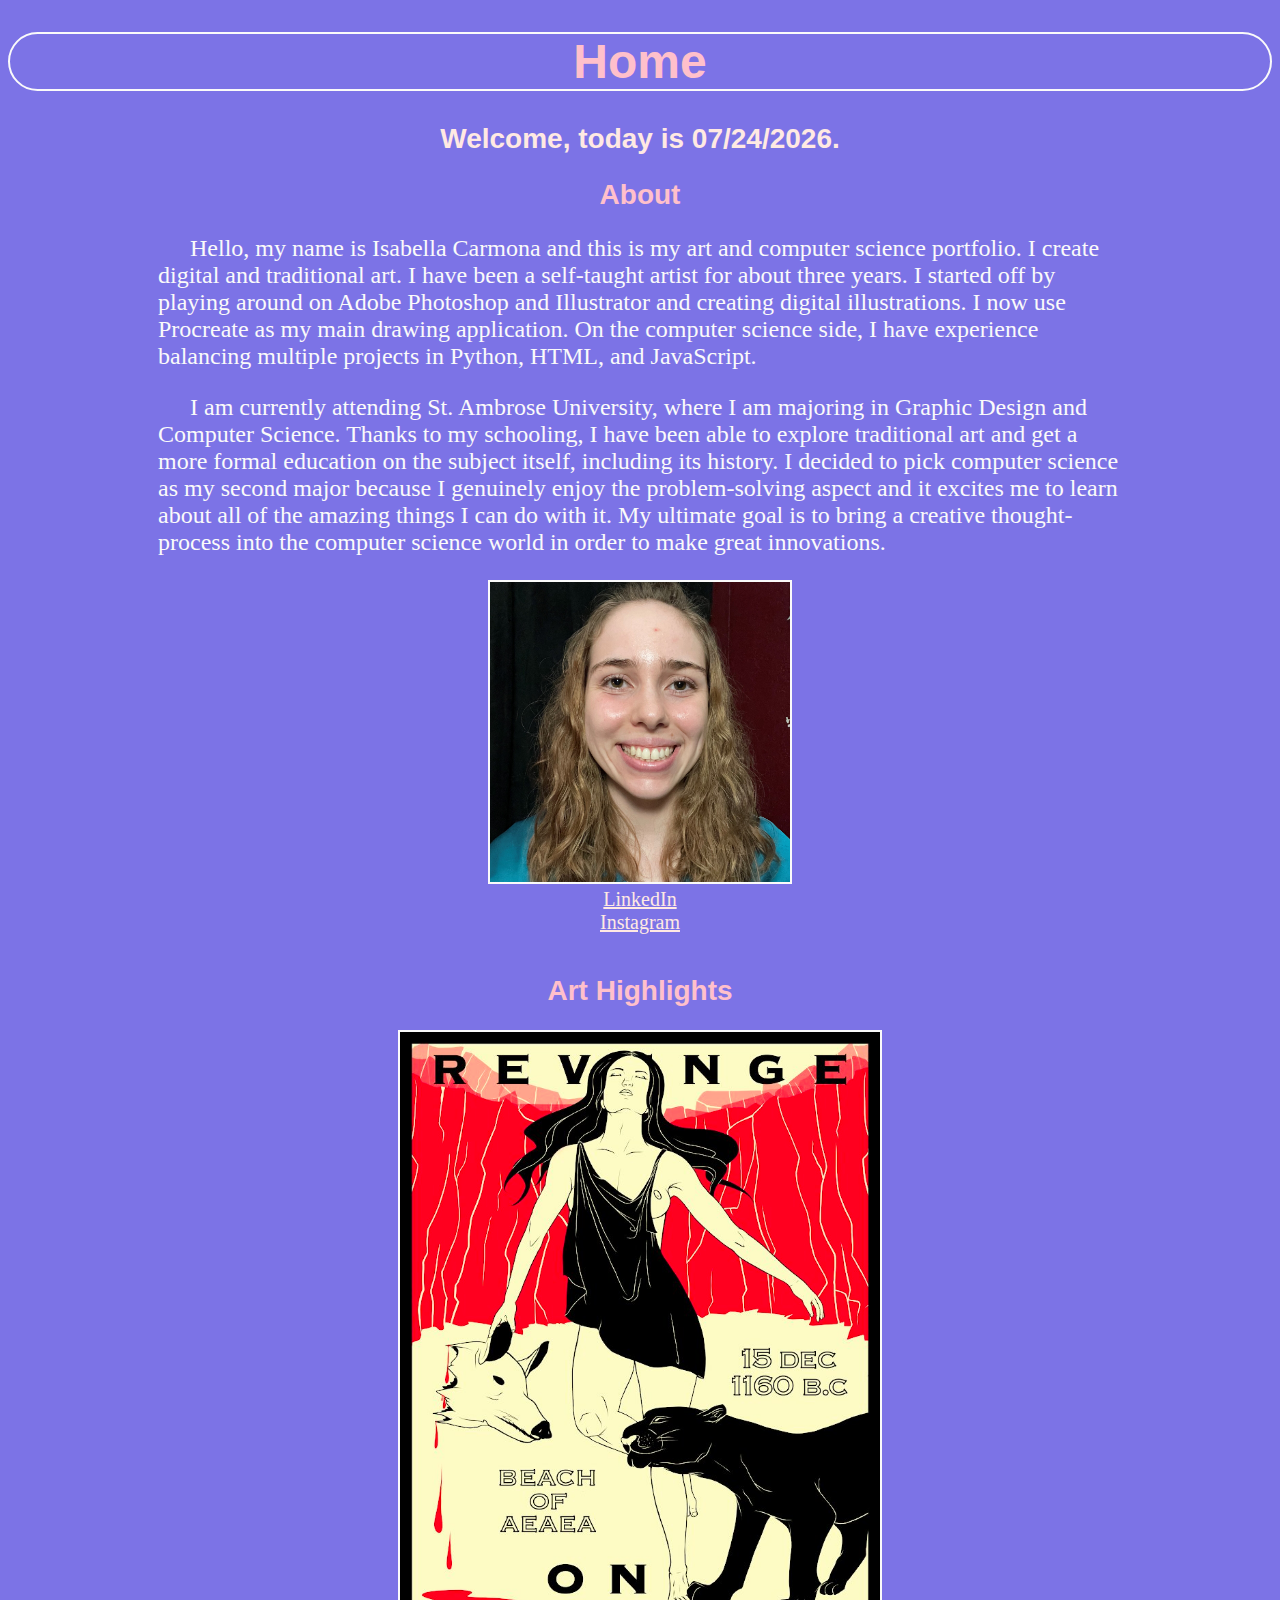
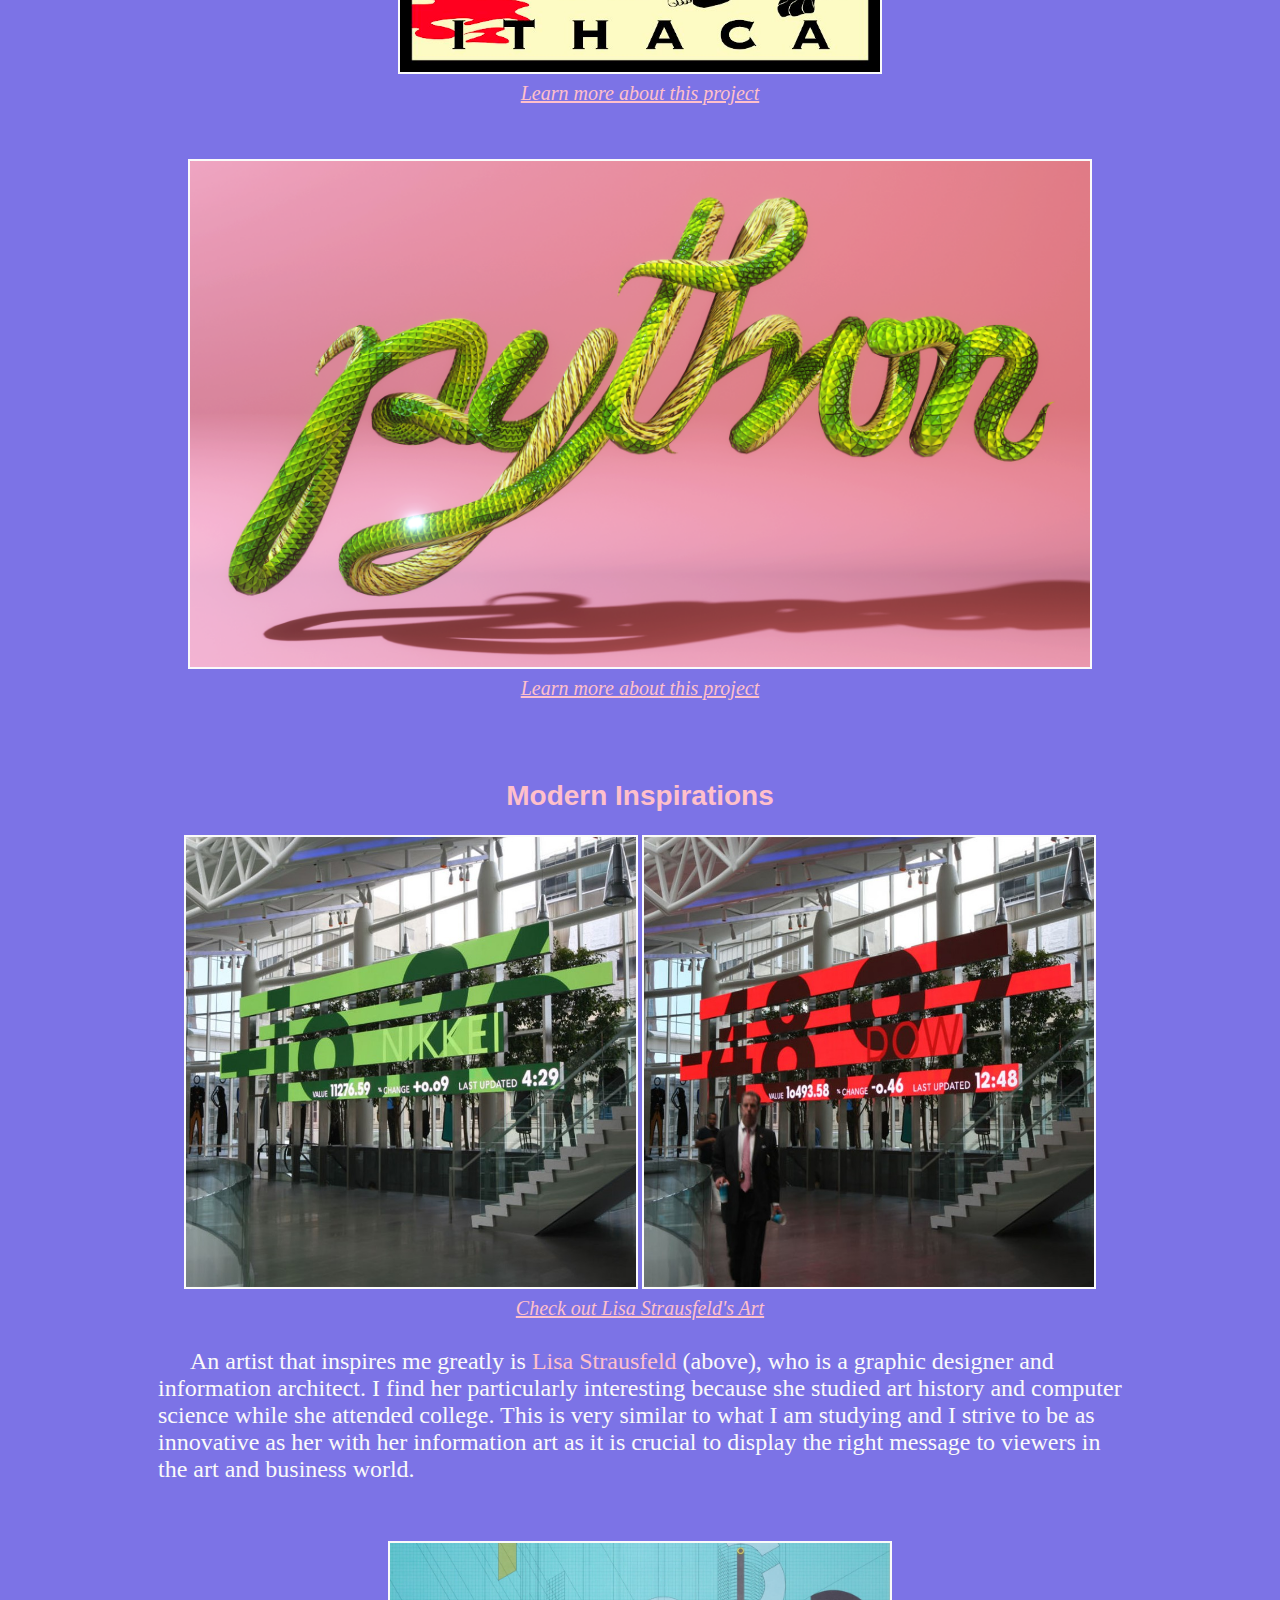
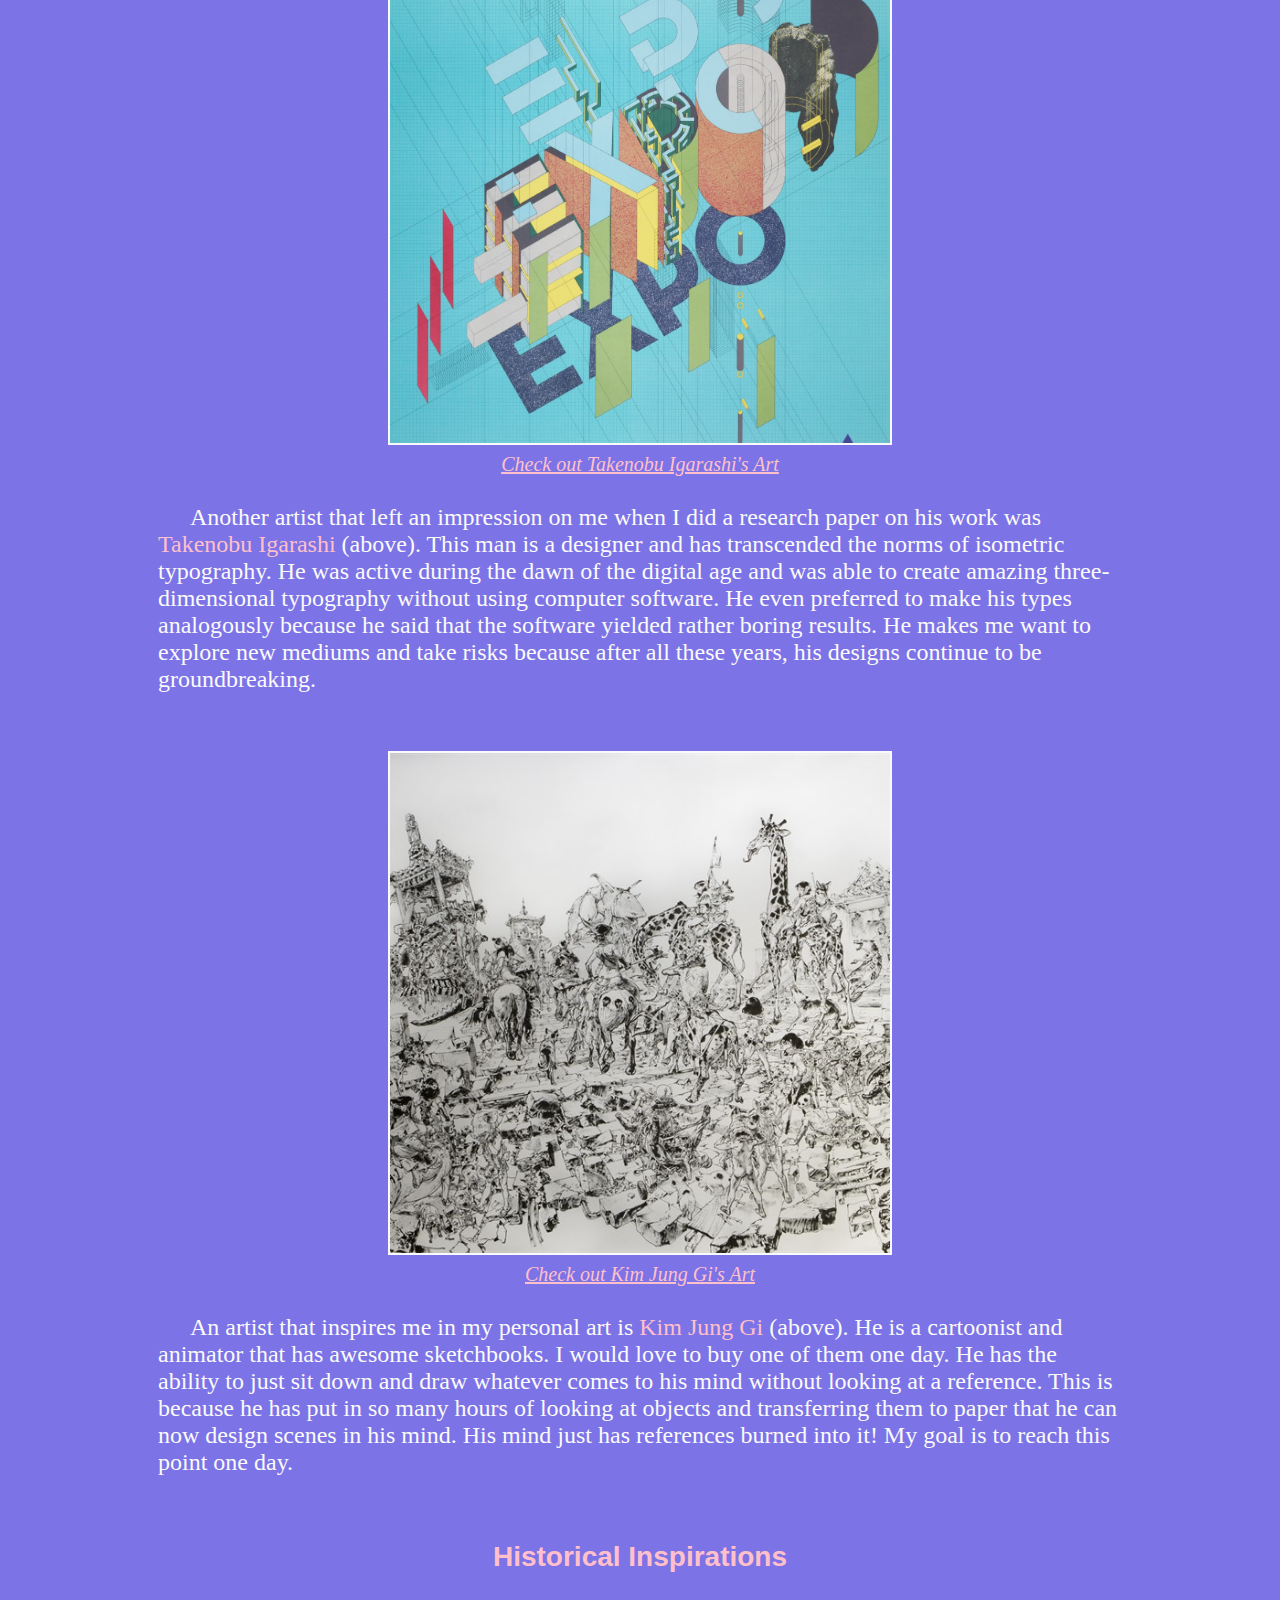
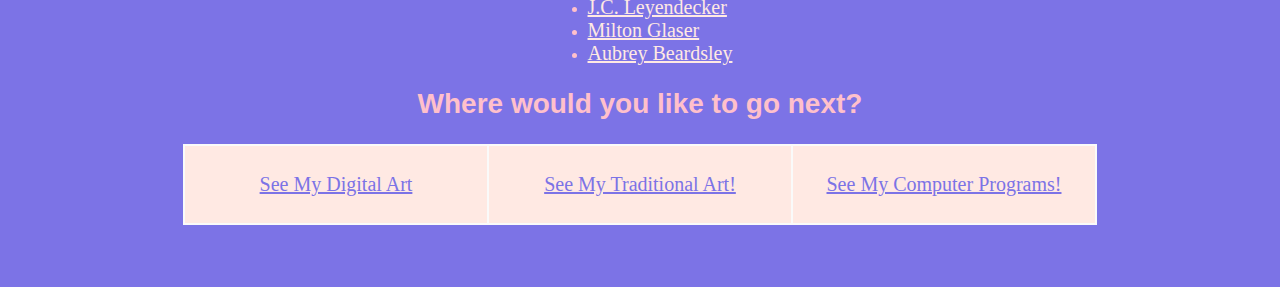
<file: index.html>
<!-- 
Name: Isabella Carmona
Assignment: Website Project
Date: 12/02/2021
CSCI 140, Fall 2021
-->
<!-- 
Template for running JavaScript Programs in a Web Page:
Place your program code between the <script> and </script> tags.
Then then launch the program in your Web browser
-->

<!DOCTYPE html>
<html lang="en">

<head>
<meta charset="utf-8">
<title>Isabella Carmona</title>

<link rel="stylesheet" href="websiteProjectCSS.css">

<style>
/* place CSS style rules here */


</style>

</head>

<body>
<!-- place html web page content here -->
<h1>Home</h1>

<script src="websiteProject.js"></script>
<script>dateTime()</script>

<h2><span class="pink">About</span></h2>
<div>
<p>Hello, my name is Isabella Carmona and this is my art and computer science portfolio. 
I create digital and traditional art. I have been a self-taught artist 
for about three years. I started off by playing around on Adobe Photoshop
 and Illustrator and creating digital illustrations. I now use Procreate 
 as my main drawing application. On the computer science side, I have experience balancing
multiple projects in Python, HTML, and JavaScript.</p>
 <p>
	I am currently attending St. Ambrose University, where I am majoring
	in Graphic Design and Computer Science. Thanks to my schooling, I have 
	been able to explore traditional art and get a more formal education 
	on the subject itself, including its history. I decided to pick 
	computer science as my second major because I genuinely enjoy the problem-solving
aspect and it excites me to learn about all of the amazing things I can do
with it. My ultimate goal is to bring a creative thought-process into the computer
science world in order to make great innovations.
</p>
</div>
<img style="border:2px solid #fafafa" src="profile.jpg" alt="Profile" height="300" width="300">
<br>
<a style="color:#ffe9e3" href="https://www.linkedin.com/in/isabellamcarmona/">LinkedIn</a>
<br>
<a style="color:#ffe9e3" href="https://www.instagram.com/_isabellacarmona_/">Instagram</a>
<br><br>

<h2><span class="pink">Art Highlights</span></h2>
<figure>
<img style="border:2px solid #fafafa" src="revengeOnIthaca.jpg" alt="Revenge On Ithaca" width="480" height="640">
<figcaption><a style="color:#ffc0cb" href="digitalart.html">Learn more about this project</a></figcaption>
</figure>
<br>
<figure>
<img style="border:2px solid #fafafa" src="finalPythonEdit.png" alt="Python Still" width="900">
<figcaption><a style="color:#ffc0cb" href="digitalart.html">Learn more about this project</a></figcaption>
</figure>
<br><br>

<h2><span class="pink">Modern Inspirations</span></h2>
<figure>
<img style="border:2px solid #fafafa" src="lisaStrausfeld1.jpg" alt="Lisa Strausfeld - 1" height="450" width="450">
<img style="border:2px solid #fafafa" src="lisaStrausfeld2.jpg" alt="Lisa Strausfeld - 2" height="450" width="450">
<figcaption><a style="color:#ffc0cb" href="https://informationart.com/">Check out Lisa Strausfeld's Art</a></figcaption>
</figure>
<div>
<p>
An artist that inspires me greatly is <span class="pink">Lisa Strausfeld</span> (above), who is a graphic designer and
information architect. I find her particularly interesting because she studied
art history and computer science while she attended college. This is very similar to
what I am studying and I strive to be as innovative as her with her information art as
it is crucial to display the right message to viewers in the art and business world.
</p>
</div>
<br>
<figure>
<img style="border:2px solid #fafafa" src="takenobuIgarashi.jpg" alt="Takenobu Igarashi" height="500" width="500">
<figcaption><a style="color:#ffc0cb" href="https://takenobuigarashi.jp">Check out Takenobu Igarashi's Art</a></figcaption>
</figure>
<div>
<p>Another artist that left an impression on me when I did a research paper on his work was
<span class="pink">Takenobu Igarashi</span> (above). This man is a designer and has transcended the norms
of isometric typography. He was active during the dawn of the digital
age and was able to create amazing three-dimensional typography without
using computer software. He even preferred to make his types analogously
because he said that the software yielded rather boring results. He makes
me want to explore new mediums and take risks because after all these years, his
designs continue to be groundbreaking.</p>
</div>
<br>
<figure>
<img style="border:2px solid #fafafa" src="kimJungGi.jpg" alt="Kim Jung Gi" height="500" width="500">
<figcaption><a style="color:#ffc0cb" href="https://www.kimjunggius.com">Check out Kim Jung Gi's Art</a></figcaption>
</figure>
<div>
<p>An artist that inspires me in my personal art is <span class="pink">Kim Jung Gi</span> (above). He is a cartoonist
and animator that has awesome sketchbooks. I would love to buy
one of them one day. He has the ability to just sit down and draw 
whatever comes to his mind without looking at a reference. This is because
he has put in so many hours of looking at objects and transferring them
to paper that he can now design scenes in his mind. His mind just has
references burned into it! My goal is to reach this point one day.</p>
</div>
<br>
<h2><span class="pink">Historical Inspirations</span></h2>
<ul>
	<li><a style="color:#ffe9e3" href="https://hagginmuseum.org/leyendecker-j-c/">J.C. Leyendecker</a></li>
	<li><a style="color:#ffe9e3" href="https://www.miltonglaser.com/">Milton Glaser</a></li>
	<li><a style="color:#ffe9e3" href="https://www.theartstory.org/artist/beardsley-aubrey/">Aubrey Beardsley</a></li>
</ul>

<h2><span class="pink">Where would you like to go next?</span></h2>
<table>
<tr>
<td><a href="digitalart.html">See My Digital Art</a></td>
<td><a href="traditionalart.html">See My Traditional Art!</a></td>
<td><a href="computerscience.html">See My Computer Programs!</a></td>
</tr>
</table>
<br><br><br>
<script>
// Place JavaScript Code Here
"use strict";
					
</script>

</body>

</html>
</file>
<file: websiteProjectCSS.css>
/*
Name: Isabella Carmona
CSCI 140, Fall 2021   
Assignment: Website Project 
Date: 12/02/2021
*/
/*Website Project Style Rules*/
body	{background-color:#7c73e6; text-align:center;}
h1		{color:#ffc0cb; font-family:helvetica, sans-serif; font-size:48px; font-weight:900; border:2px solid #fafafa; border-radius:35px;}
h2 		{color:#ffe9e3; font-family:helvetica, sans-serif; font-size:28px; font-weight:550;}
h3 		{color:#fafafa; font-family:helvetica, sans-serif; font-style:italic; font-size:28px; font-weight:500;}
h4		{color:#fafafa; font-family:helvetica, sans-serif; font-style:italic; font-size:24px; font-weight:500; margin-bottom:0; padding:0;}
p 		{color:#fafafa; font-family:garamond, serif; font-size:24px; font-weight:400; margin-right:150px; margin-left:150px;}
p:hover	{color:#ffef96}
div		{ text-indent:2.0em; text-align:left;}
a 		{color:#7c73e6; font-family:garamond, serif; font-size:20px; font-weight:400;}
ul		{text-align:left; display:inline-block; color:#ffc0cb; margin:0;}
.pink	{color:#ffc0cb;}
.italics {font-style: italic;}
table 	{margin-left:auto; margin-right:auto;}
table, th, td 	{
					border:  2px solid #fafafa;
					border-collapse:collapse;
					background-color:#ffe9e3;
					text-align:center;
					color:#7c73e6;
					font-family:garamond, serif;
					font-size:20px;
					font-weight:300;
					height:75px;
					width:300px;
					table-layout:fixed;
				}
.threeHundred	{height:300px;}
#video1 {
			display: inline-block;
			border:1px solid #fafafa;
			margin:0;
			padding:0; 
			width:500px;
			height:500px;
		}
#video2 {
			display: inline-block;
			border:2px solid #fafafa;
			margin:0;
			padding:0;
			width:900px;
		}
figcaption	{
				font-style: italic;
				padding: 4px;
				text-align: center;
			}
</file>
